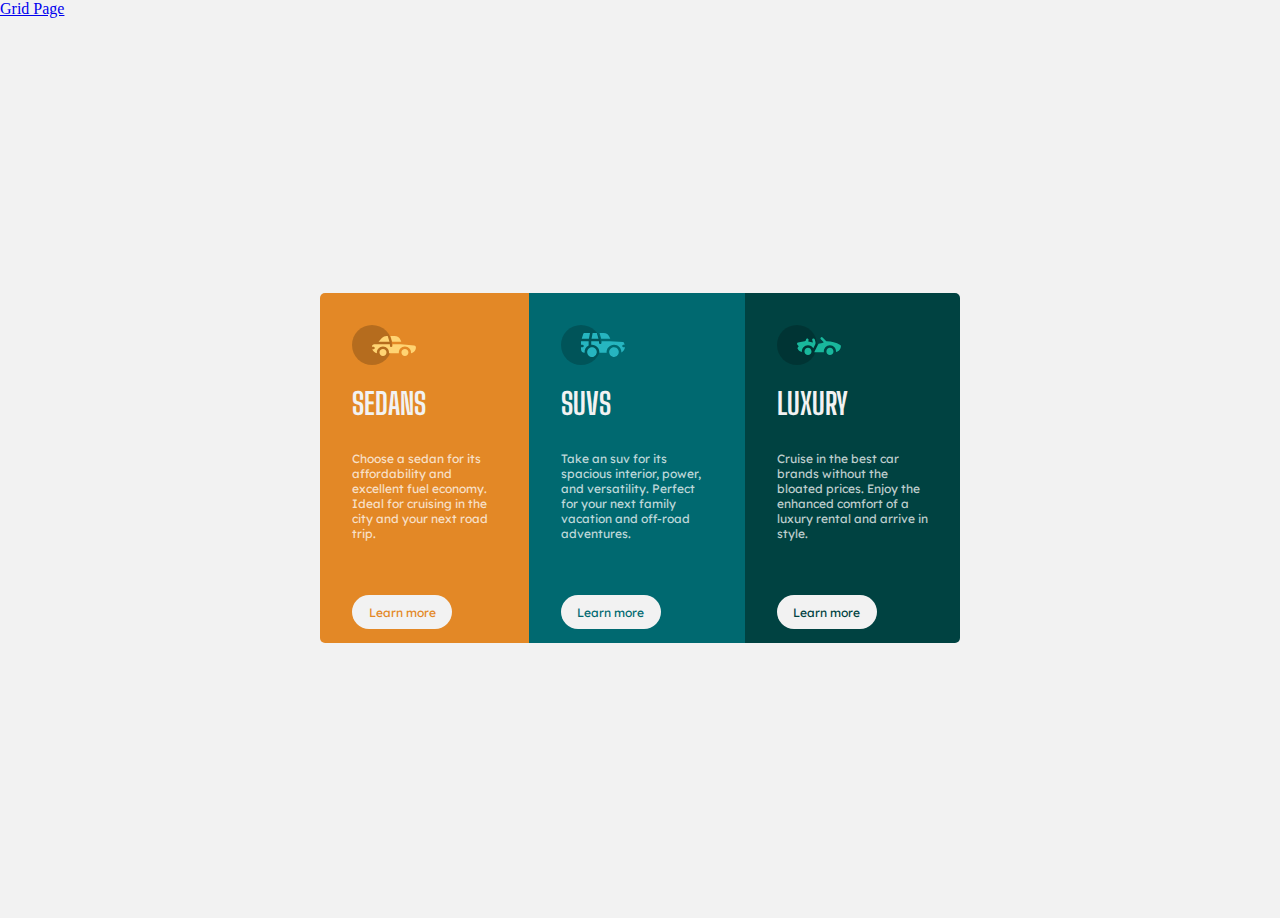
<file: index.html>
<!DOCTYPE html>
<html lang="en">
  <head>
    <meta charset="UTF-8" />
    <meta http-equiv="X-UA-Compatible" content="IE=edge" />
    <meta name="viewport" content="width=device-width, initial-scale=1.0" />
    <title>zuri flex task</title>
    <link rel="stylesheet" href="style.css" />
    <link rel="icon" href="http://www.w3.org/2000/svg" />
    <link rel="preconnect" href="https://fonts.googleapis.com" />
    <link rel="preconnect" href="https://fonts.gstatic.com"  />
    <link
      href="https://fonts.googleapis.com/css2?family=Lexend+Deca&display=swap"
      rel="stylesheet"
    />
    <link rel="preconnect" href="https://fonts.googleapis.com" />
    <link rel="preconnect" href="https://fonts.gstatic.com"  />
    <link
      href="https://fonts.googleapis.com/css2?family=Big+Shoulders+Display:wght@700&display=swap"
      rel="stylesheet"
    />
  </head>
  <nav>
    <a href="grid.html">Grid Page</a>
  </nav>
  <body>
    <main>
      <div class="container">
        <div class="top-left">
          <div class="image">
            <img src="icon-sedans.svg" />
          </div>
          <h2>SEDANS</h2>
          <p>
            Choose a sedan for its affordability and excellent fuel economy.
            Ideal for cruising in the city and your next road trip.
          </p>
          <br />
          <br />
          <br />

          <button>Learn more</button>
        </div>
        <div class="top-middle">
          <div class="image2">
            <img src="icon-suvs.svg" />
          </div>
          <h2>SUVS</h2>
          <p>
            Take an suv for its spacious interior, power, and versatility.
            Perfect for your next family vacation and off-road adventures.
          </p>
          <br />
          <br />
          <br />

          <button>Learn more</button>
        </div>
        <div class="top-right">
          <div class="image3">
            <img src="icon-.svg" />
          </div>
          <h2>LUXURY</h2>
          <p>
            Cruise in the best car brands without the bloated prices. Enjoy the
            enhanced comfort of a luxury rental and arrive in style.
          </p>
          <br />
          <br />
          <br />

          <button>Learn more</button>
        </div>
      </div>
    </main>
  </body>
</html>
</file>
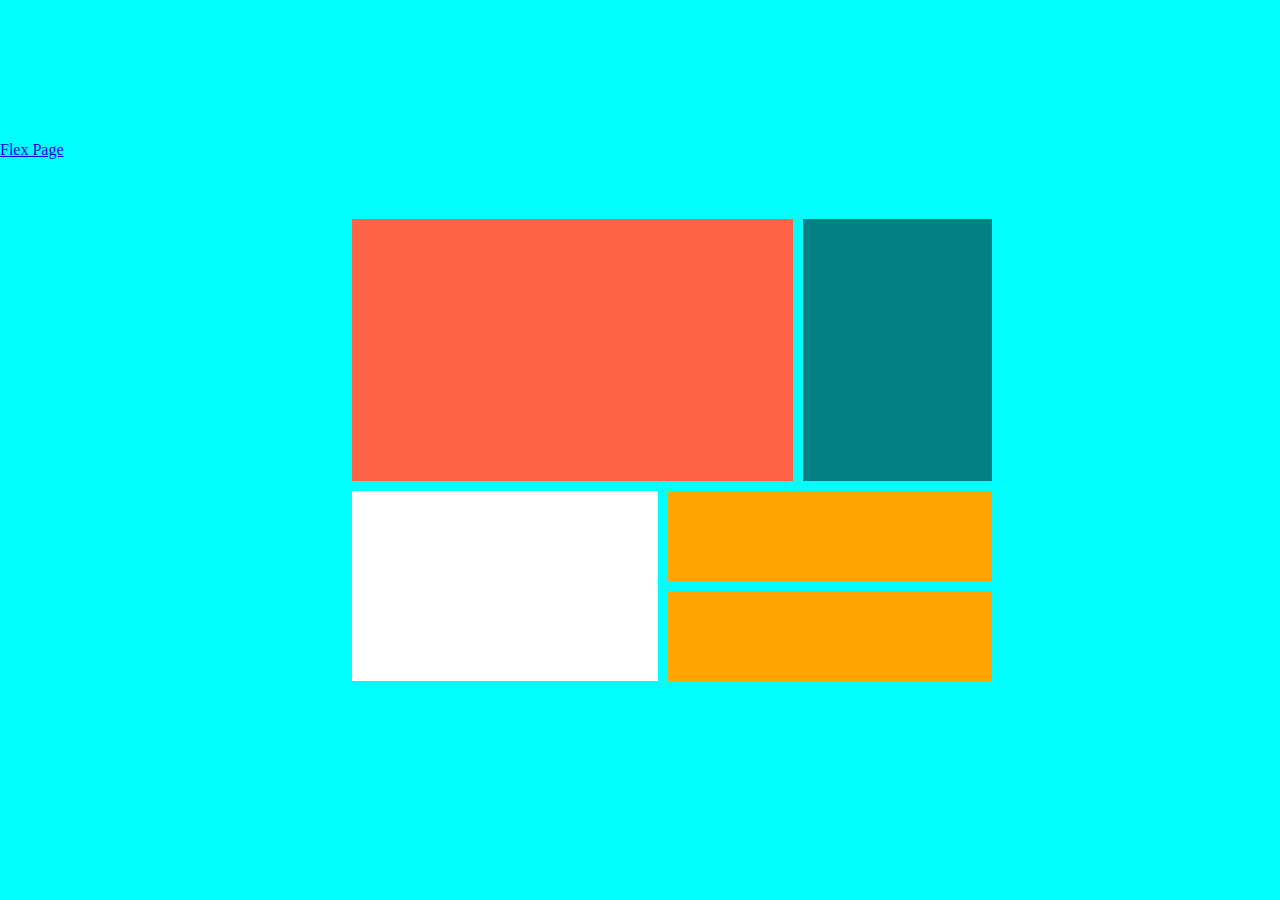
<file: grid.html>
<!DOCTYPE html>
<html lang="en">
<head>
    <meta charset="UTF-8">
    <meta http-equiv="X-UA-Compatible" content="IE=edge">
    <meta name="viewport" content="width=device-width, initial-scale=1.0">
    <title>zuri grid task</title>
    <link rel="stylesheet" href="grid.css" />
</head>
<nav>
    <a href="index.html">Flex Page</a>
</nav>
<body>
    <main>
        <div class="item-a"></div>
        <div class="item-b"></div>
        <div class="item-c"></div>
        <div class="item-d"></div>
        <div class="item-e"></div> 
    </main>
</body>
</html>
</file>
<file: style.css>
* {
    margin: 0;
    padding: 0;
    box-sizing: border-box;
}
body {
    background-color: hsl(0, 0%, 95%);
}
main {
    width: 50%;
    margin: auto;
    display: flex;
    justify-content: center;
    align-items: center;
    height: 100vh;
}
.container {
    display: flex;
    height: 350px;   
    
}
.top-left {
    background-color: hsl(31, 77%, 52%);
    padding: 2em;
    border-bottom-left-radius:5px ; 
    border-top-left-radius: 5px;
    
    
}
.top-left h2 {
    color: hsl(0, 0%, 95%);
    padding-bottom: 30px;
    padding-top: 20px;
    font-family: 'Big Shoulders Display', cursive;
    font-weight: 700;
    font-size: 30px;
    
}
.top-left p {
    color: hsla(0, 0%, 100%, 0.75);
    font-size: 12px;
    font-family: 'Lexend Deca', sans-serif;
    font-weight: 400;
    
}
.top-left button {
    padding: 5px;
    border-radius: 20px;
    color:hsl(31, 77%, 52%) ;
    background-color: hsl(0, 0%, 95%);
    border: none ;
    width: 100px;
    height: 34px;
    font-size: 12px;
    font-family: 'Lexend Deca', sans-serif;
    cursor: pointer;
    
}
.top-left .image {
    height: 40px;
    width: 54px;
    fill: none;
    fill-rule: evenodd;
    opacity: 201;

}
.top-middle {
    background-color: hsl(184, 100%, 22%);
    padding: 2em;
    
}
 

.top-middle h2 {
    color: hsl(0, 0%, 95%);
    padding-bottom: 30px;
    padding-top: 20px;
    font-family: 'Big Shoulders Display', cursive;
    font-weight: 700;
    font-size: 30px;
}
.top-middle p {
    color: hsla(0, 0%, 100%, 0.75);
    font-size: 12px;
    font-family: 'Lexend Deca', sans-serif;
    font-weight: 400;
}
.top-middle button {
    padding: 5px;
    border-radius: 20px;
    color: hsl(184, 100%, 22%) ;
    background-color: hsl(0, 0%, 95%);
    border: none ;
    width: 100px;
    height: 34px;
    font-size: 12px;
    font-family: 'Lexend Deca', sans-serif;
    cursor: pointer;
}
.top-middle .image2 {
    height: 40px;
    width: 54px;
    fill: none;
    fill-rule: evenodd;
    opacity: 201;
}
.top-right {
    background-color: hsl(179, 100%, 13%);
    padding: 2em;
    border-bottom-right-radius: 5px;
    border-top-right-radius: 5px;
    
    
}

.top-right h2 {
    color: hsl(0, 0%, 95%);
    padding-bottom: 30px;
    padding-top: 20px;
    font-family: 'Big Shoulders Display', cursive;
    font-weight: 700;
    font-size: 30px;
}
.top-right p {
    color: hsla(0, 0%, 100%, 0.75);
    font-size: 12px;
    font-family: 'Lexend Deca', sans-serif;
    font-weight: 400;
}
.top-right button {
    padding: 5px;
    border-radius: 20px;
    color:hsl(179, 100%, 13%) ;
    background-color: hsl(0, 0%, 95%);
    border: none ;
    width: 100px;
    height: 34px;
    font-size: 12px;
    font-family: 'Lexend Deca', sans-serif;
    cursor: pointer;
}
.top-right .image3 {
    height: 40px;
    width: 54px;
    fill: none;
    fill-rule: evenodd;
    opacity: 201;
}
.top-right button:hover {
    background-color:hsl(179, 100%, 13%) ;
    color: hsl(0, 0%, 95%) ;
    border-color:  hsl(0, 0%, 95%);
    border: solid 2px;
}

.top-right button:active {
    background-color:hsl(179, 100%, 13%) ;
    color: hsl(0, 0%, 95%) ;
    border-color:  hsl(0, 0%, 95%);
    border: solid 2px;
}

.top-middle button:hover {
    background-color:hsl(184, 100%, 22%) ;
    color: hsl(0, 0%, 95%) ;
    border-color:  hsl(0, 0%, 95%);
    border: solid 2px;
}

.top-middle button:active {
    background-color:hsl(184, 100%, 22%) ;
    color: hsl(0, 0%, 95%) ;
    border-color:  hsl(0, 0%, 95%);
    border: solid 2px;
}
.top-left button:hover {
    background-color:hsl(31, 77%, 52%) ;
    color: hsl(0, 0%, 95%) ;
    border-color:  hsl(0, 0%, 95%);
    border: solid 2px;
}
.top-left button:active {
    background-color:hsl(31, 77%, 52%) ;
    color: hsl(0, 0%, 95%) ;
    border-color:  hsl(0, 0%, 95%);
    border: solid 2px;
}
</file>
<file: grid.css>
* {
    margin: 0;
    padding: 0;
}
body {
    background-color: aqua;
    display: flex;
    place-items: center;
    min-height: 100vh;
}
main {
    display: grid;
    grid-template-areas:
    'a a b'
    'a a b'
    'c d d'
    'c e e'
    ;
    gap: 10px;
    width: 50%;
    margin: auto;
}
main div {
    padding: 2em;
    text-align: center;
    
}
.item-a {
    background-color: tomato;
    grid-area: a;
    height: 22vh;
}
.item-b {
    background-color: teal;
    grid-area: b;
}
.item-c {
    background-color: white;
    grid-area: c;
    padding-right: 150px;
    height: 14vh;
}
.item-d {
    background-color: orange;
    grid-area: d;
}
.item-e {
    background-color: orange;
    grid-area: e;
    
}
nav {
    margin-bottom: 600px;
}
</file>
